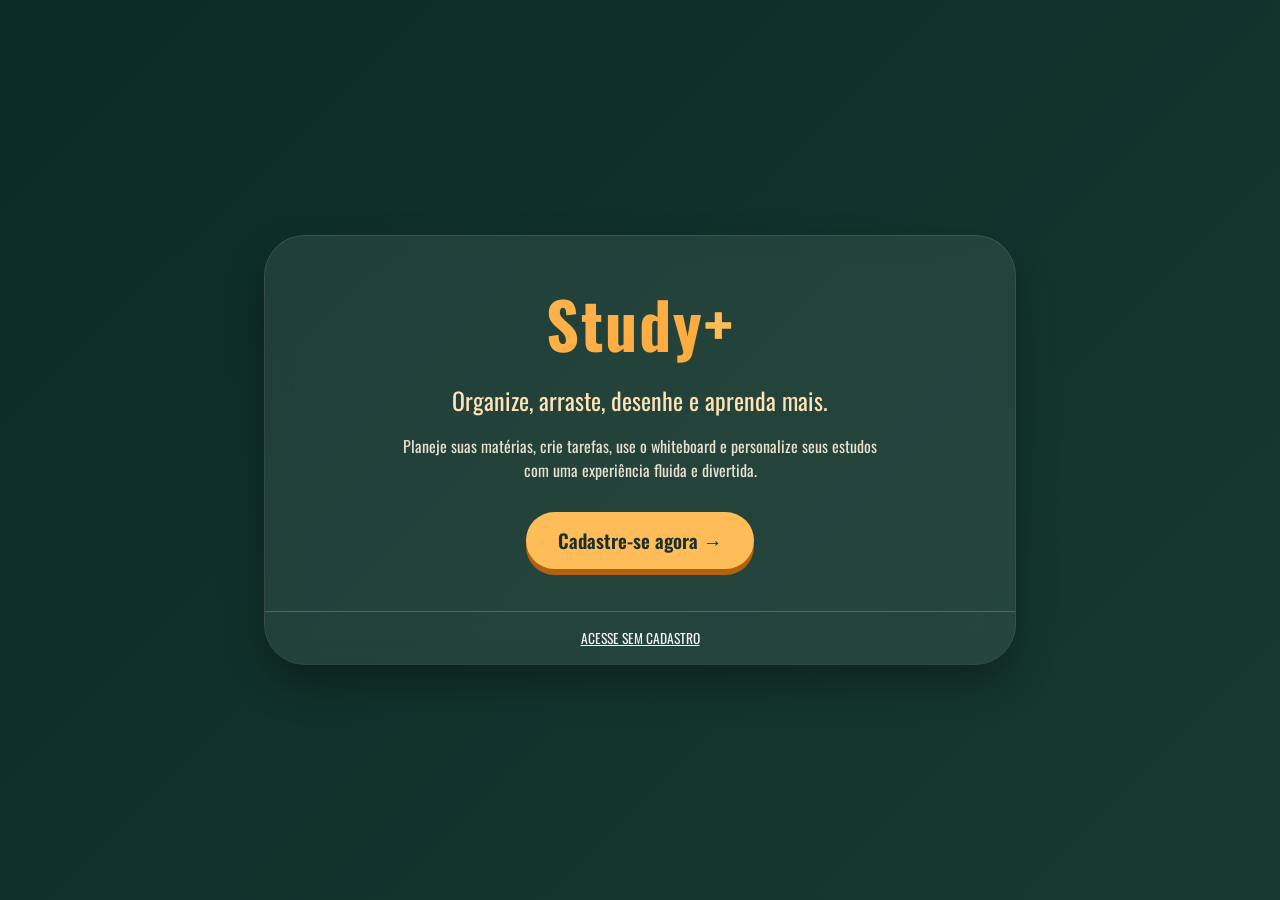
<file: index.html>
<!DOCTYPE html>
<html lang="pt-BR">
<head>
  <meta charset="UTF-8">
  <meta name="viewport" content="width=device-width, initial-scale=1.0, user-scalable=yes">
  <title>Study+ | Organize seus estudos</title>
  <link rel="stylesheet" href="style.css">
  <link href="https://fonts.googleapis.com/css2?family=Oswald:wght@200..700&display=swap" rel="stylesheet">
</head>
<body class="body2">
  <!-- Container principal da landing page -->
  <div class="landing-container">
    <div class="landing-card">
      <h1 class="landing-logo">Study<span>+</span></h1>
      <p class="landing-tagline">Organize, arraste, desenhe e aprenda mais.</p>
      <p class="landing-desc">
        Planeje suas matérias, crie tarefas, use o whiteboard e personalize seus estudos com uma experiência fluida e divertida.
      </p>
      <a href="cadastro.html" class="btn-entrar">Cadastre-se agora →</a>
    </div>
    <div class="landing-footer">
      <a href="principal.html" class="samuel"><span>ACESSE SEM CADASTRO</span></a>
    </div>
  </div>
</body>
</html>
</file>
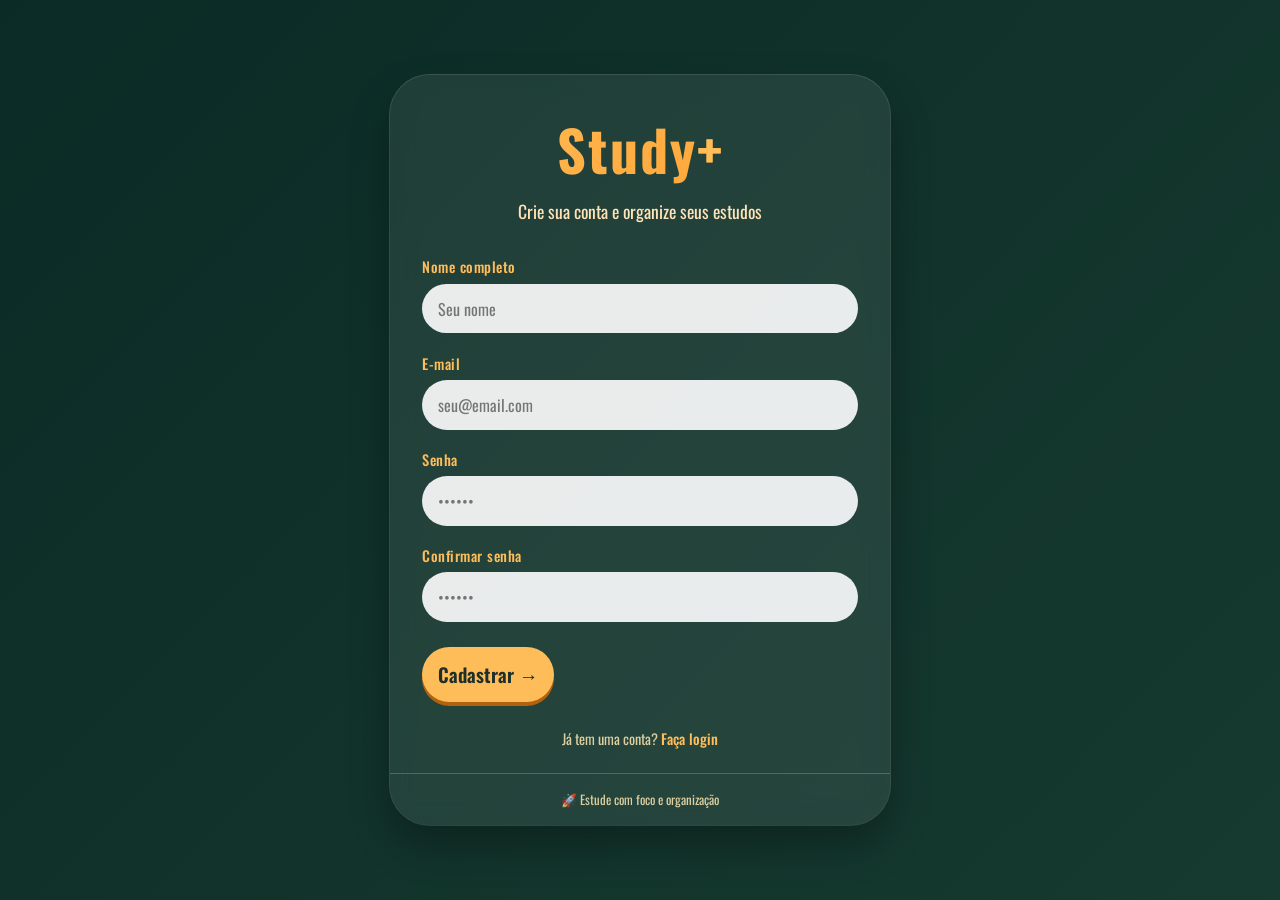
<file: cadastro.html>
<!DOCTYPE html>
<html lang="pt-BR">
<head>
    <meta charset="UTF-8">
    <meta name="viewport" content="width=device-width, initial-scale=1.0, user-scalable=yes">
    <title>Study+ | Criar conta</title>
    <link rel="stylesheet" href="style.css">
    <link href="https://fonts.googleapis.com/css2?family=Oswald:wght@200..700&display=swap" rel="stylesheet">
</head>
<body class="cadastro-body">
    <div class="cadastro-container">
        <div class="cadastro-card">
            <h1 class="cadastro-logo">Study<span>+</span></h1>
            <p class="cadastro-tagline">Crie sua conta e organize seus estudos</p>

            <form class="cadastro-form" id="formCadastro">
                <div class="input-group">
                    <label for="nome">Nome completo</label>
                    <input type="text" id="nome" name="nome" placeholder="Seu nome" required>
                </div>

                <div class="input-group">
                    <label for="email">E-mail</label>
                    <input type="email" id="email" name="email" placeholder="seu@email.com" required>
                </div>

                <div class="input-group">
                    <label for="senha">Senha</label>
                    <input type="password" id="senha" name="senha" placeholder="••••••" required>
                </div>

                <div class="input-group">
                    <label for="confirmar">Confirmar senha</label>
                    <input type="password" id="confirmar" name="confirmar" placeholder="••••••" required>
                </div>

                <a href="principal.html"><button type="submit" class="btn-cadastrar">Cadastrar →</button></a>
            </form>

            <p class="login-link">Já tem uma conta? <a href="index.html">Faça login</a></p>
        </div>
        <div class="cadastro-footer">
            <span>🚀 Estude com foco e organização</span>
        </div>
    </div>

    <script>
        document.getElementById('formCadastro').addEventListener('submit', function(e) {
            e.preventDefault();
            const senha = document.getElementById('senha').value;
            const confirmar = document.getElementById('confirmar').value;
            if (senha !== confirmar) {
                alert('As senhas não coincidem.');
                return;
            }
            alert('Cadastro realizado com sucesso! (demonstração)');
            window.location.href = 'principal.html'
        });
    </script>
</body>
</html>
</file>
<file: style.css>
* {
    font-family: 'Oswald', sans-serif;
    margin: 0;
    padding: 0;
    box-sizing: border-box;
}
.samuel{
    color: whitesmoke;
}
.body1 {
    background: #fff8e8;
    color: #333;
    display: flex;
    flex-direction: column;
    min-height: 100vh;
    width: 100%;
    overflow-x: hidden;
}

.sair {
    position: fixed;
    top: 10px;
    left: 10px;
    z-index: 1000;
    width: 40px;
    height: 40px;
    background: rgba(255,255,255,0);
    border-radius: 8px;
    display: flex;
    align-items: center;
    justify-content: center;
    transition: all 0.3s ease;
    cursor: pointer;
}

.sair:hover { transform: scale(1.1); }

header {
    background: #d8993a;
    text-align: center;
    padding: clamp(15px, 4vw, 25px);
    box-shadow: 0 3px 10px rgba(0,0,0,0.15);
    width: 100%;
    position: relative;
}

header a {
    position: absolute;
    top: 0;
    left: 0;
}

.container {
    flex: 1;
    display: grid;
    grid-template-columns: repeat(2, 1fr);
    grid-auto-rows: 340px;
    gap: 20px;
    padding: 80px 30px 30px 30px;
    align-content: start;
}

.card {
    background: rgb(212,212,212);
    border-radius: 12px;
    box-shadow: 0 8px 20px rgba(0,0,0,0.12);
    transition: box-shadow 0.2s ease;
    user-select: none;
    display: flex;
    flex-direction: column;
    overflow: hidden;
    height: 340px;
}

.card:hover {
    box-shadow: 0 12px 25px rgba(0,0,0,0.18);
}

.card.pinned .card-header {
    cursor: default;
}

.card-header {
    padding: 10px 12px;
    background: #ffbd59;
    border-radius: 12px 12px 0 0;
    cursor: grab;
    user-select: none;
    text-align: center;
    flex-shrink: 0;
}

.card-header:active { cursor: grabbing; }

.drag-lines {
    display: flex;
    flex-direction: column;
    align-items: center;
    gap: 5px;
}

.line-short {
    width: 40px;
    height: 4px;
    background-color: #4a3b1f;
    border-radius: 2px;
}

.line-long {
    width: 70px;
    height: 4px;
    background-color: #4a3b1f;
    border-radius: 2px;
}

.card-content {
    flex: 1;
    padding: 15px 20px;
    overflow-y: auto;
    min-height: 0;
}

.card-content h2 {
    margin-bottom: 10px;
    color: #d8993a;
    font-size: clamp(1.1rem, 3vw, 1.4rem);
}

.card ul {
    list-style: none;
}

.card li {
    padding: 6px 8px;
    border-radius: 6px;
    margin-bottom: 4px;
    font-size: clamp(0.85rem, 2vw, 1rem);
}

.card li:hover { background: #20117757; }

.taskInput {
    display: flex;
    gap: 10px;
    margin-bottom: 10px;
}

.taskInput input {
    flex: 1;
    padding: 8px;
    border-radius: 6px;
    border: 1px solid #ccc;
    font-size: clamp(0.8rem, 2vw, 0.95rem);
    font-family: 'Oswald', sans-serif;
}

.taskInput button {
    padding: 8px 12px;
    border: none;
    background: #d8993a;
    border-radius: 6px;
    cursor: pointer;
    font-size: clamp(0.8rem, 2vw, 0.95rem);
    font-family: 'Oswald', sans-serif;
    white-space: nowrap;
}

canvas {
    width: 100%;
    height: 180px;
    border: 2px solid #1518a081;
    border-radius: 8px;
    background: white;
    cursor: crosshair;
    display: block;
}

.boardButtons {
    margin-top: 10px;
    display: flex;
    gap: 10px;
    flex-wrap: wrap;
}

.boardButtons button {
    padding: 8px 15px;
    border: none;
    background: #d8993a;
    border-radius: 6px;
    cursor: pointer;
    font-size: clamp(0.8rem, 2vw, 0.95rem);
    font-family: 'Oswald', sans-serif;
}

.card-footer {
    padding: 8px 12px;
    background: #f0f0f0;
    border-radius: 0 0 12px 12px;
    text-align: right;
    border-top: 1px solid #ddd;
    flex-shrink: 0;
}

.pin-btn {
    background: none;
    border: none;
    font-size: 1.4rem;
    cursor: pointer;
    transition: transform 0.1s;
    padding: 4px 8px;
    line-height: 1;
}

.pin-btn:hover { transform: scale(1.1); }

footer {
    text-align: center;
    padding: clamp(10px, 3vw, 15px);
    background: #d8993a;
    font-size: clamp(0.8rem, 2vw, 0.95rem);
}

@media (max-width: 768px) {
    .container {
        grid-template-columns: 1fr;
        grid-auto-rows: auto;
        padding: 70px 15px 20px 15px;
        gap: 15px;
    }
    .card {
        height: auto;
        min-height: 280px;
    }
    canvas {
        height: 160px;
    }
}

.body2 {
    background: linear-gradient(135deg, #0b2b26 0%, #163a2f 100%);
    display: flex;
    align-items: center;
    justify-content: center;
    min-height: 100vh;
    height: auto;
    margin: 0;
    padding: 1.5rem;
}

.landing-container {
    max-width: 750px;
    width: 100%;
    background: rgba(255,255,255,0.08);
    backdrop-filter: blur(12px);
    border-radius: 2.5rem;
    box-shadow: 0 20px 40px rgba(0,0,0,0.3), 0 0 0 1px rgba(255,255,255,0.2);
    text-align: center;
}

.landing-card {
    padding: 2.5rem 2rem;
    color: #fff3e0;
}

.landing-logo {
    font-size: 4rem;
    font-weight: 700;
    letter-spacing: 2px;
    margin-bottom: 0.75rem;
    background: linear-gradient(135deg, #ffbd59, #ff9f2e);
    background-clip: text;
    -webkit-background-clip: text;
    color: transparent;
}

.landing-logo span {
    background: none;
    color: #ffbd59;
    -webkit-background-clip: unset;
    background-clip: unset;
}

.landing-tagline {
    font-size: 1.5rem;
    font-weight: 400;
    margin-bottom: 1rem;
    color: #ffe2b5;
}

.landing-desc {
    font-size: 1rem;
    line-height: 1.5;
    max-width: 500px;
    margin: 0 auto 2rem auto;
    opacity: 0.9;
}

.btn-entrar {
    display: inline-block;
    background: #ffbd59;
    color: #1e2f2a;
    text-decoration: none;
    padding: 0.9rem 2rem;
    border-radius: 3rem;
    font-weight: 600;
    font-size: 1.2rem;
    transition: all 0.2s ease;
    box-shadow: 0 6px 0 #b1620e;
    transform: translateY(-2px);
}

.btn-entrar:hover {
    background: #ffa82e;
    transform: translateY(0px);
    box-shadow: 0 2px 0 #b1620e;
}

.landing-footer {
    padding: 1rem;
    border-top: 1px solid rgba(255,255,255,0.2);
    font-size: 0.85rem;
    color: #ddcfa0;
}

.cadastro-body {
    background: linear-gradient(135deg, #0b2b26 0%, #163a2f 100%);
    min-height: 100vh;
    display: flex;
    align-items: center;
    justify-content: center;
    padding: 1.5rem;
}

.cadastro-container {
    max-width: 500px;
    width: 100%;
    background: rgba(255,255,255,0.08);
    backdrop-filter: blur(12px);
    border-radius: 2.5rem;
    box-shadow: 0 20px 40px rgba(0,0,0,0.3), 0 0 0 1px rgba(255,255,255,0.2);
    transition: transform 0.25s ease;
}

.cadastro-container:hover { transform: scale(1.01); }

.cadastro-card {
    padding: 2rem 2rem 1.5rem 2rem;
    color: #fff3e0;
}

.cadastro-logo {
    font-size: 3.5rem;
    font-weight: 700;
    letter-spacing: 2px;
    margin-bottom: 0.5rem;
    background: linear-gradient(135deg, #ffbd59, #ff9f2e);
    background-clip: text;
    -webkit-background-clip: text;
    color: transparent;
    text-align: center;
}

.cadastro-logo span {
    background: none;
    color: #ffbd59;
    -webkit-background-clip: unset;
    background-clip: unset;
}

.cadastro-tagline {
    text-align: center;
    font-size: 1.1rem;
    margin-bottom: 2rem;
    color: #ffe2b5;
}

.cadastro-form {
    display: flex;
    flex-direction: column;
    gap: 1.2rem;
}

.input-group {
    display: flex;
    flex-direction: column;
    gap: 0.4rem;
}

.input-group label {
    font-size: 0.9rem;
    font-weight: 500;
    letter-spacing: 0.5px;
    color: #ffbd59;
}

.input-group input {
    padding: 0.8rem 1rem;
    border-radius: 2rem;
    border: none;
    background: rgba(255,255,255,0.9);
    font-size: 1rem;
    outline: none;
    transition: all 0.2s;
    font-family: 'Oswald', sans-serif;
}

.input-group input:focus {
    background: white;
    box-shadow: 0 0 0 2px #ffbd59;
}

.btn-cadastrar {
    background: #ffbd59;
    color: #1e2f2a;
    padding: 0.8rem 1rem;
    border-radius: 3rem;
    font-weight: 600;
    font-size: 1.2rem;
    transition: all 0.2s ease;
    box-shadow: 0 4px 0 #b1620e;
    transform: translateY(-2px);
    border: none;
    cursor: pointer;
    margin-top: 0.5rem;
    font-family: 'Oswald', sans-serif;
}

.btn-cadastrar:hover {
    background: #ffa82e;
    transform: translateY(0px);
    box-shadow: 0 1px 0 #b1620e;
    display: flex;
    align-items: center;
    justify-content: center;
}

.login-link {
    text-align: center;
    margin-top: 1.5rem;
    font-size: 0.9rem;
    color: #ddcfa0;
}

.login-link a {
    color: #ffbd59;
    text-decoration: none;
    font-weight: 500;
}

.login-link a:hover { text-decoration: underline; }

.cadastro-footer {
    padding: 1rem;
    border-top: 1px solid rgba(255,255,255,0.2);
    text-align: center;
    font-size: 0.8rem;
    color: #ddcfa0;
}

@media (max-width: 550px) {
    .cadastro-logo { font-size: 2.5rem; }
    .cadastro-card { padding: 1.5rem; }
    .btn-cadastrar { font-size: 1rem; padding: 0.7rem; }
    .landing-logo { font-size: 2.8rem; }
    .landing-tagline { font-size: 1.2rem; }
    .landing-card { padding: 1.8rem 1.2rem; }
    .btn-entrar { padding: 0.7rem 1.5rem; font-size: 1rem; }
}
</file>
